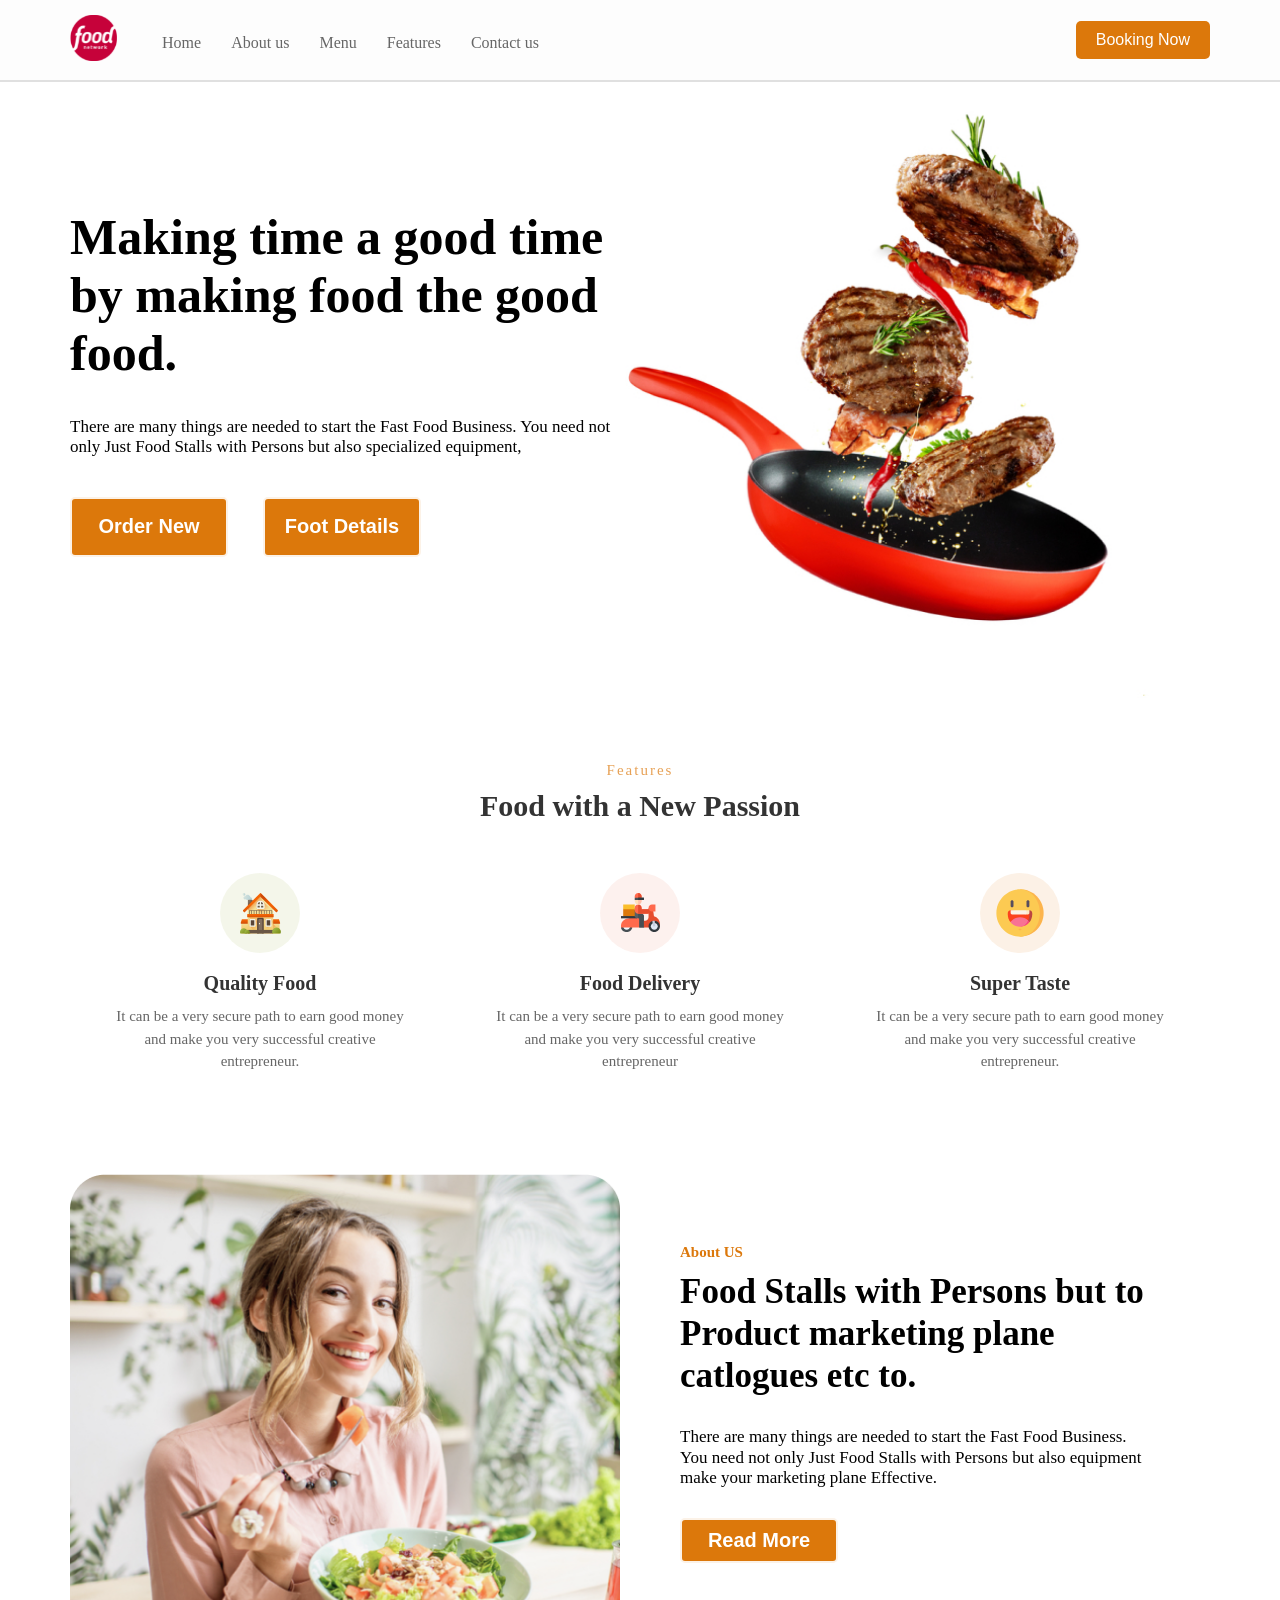
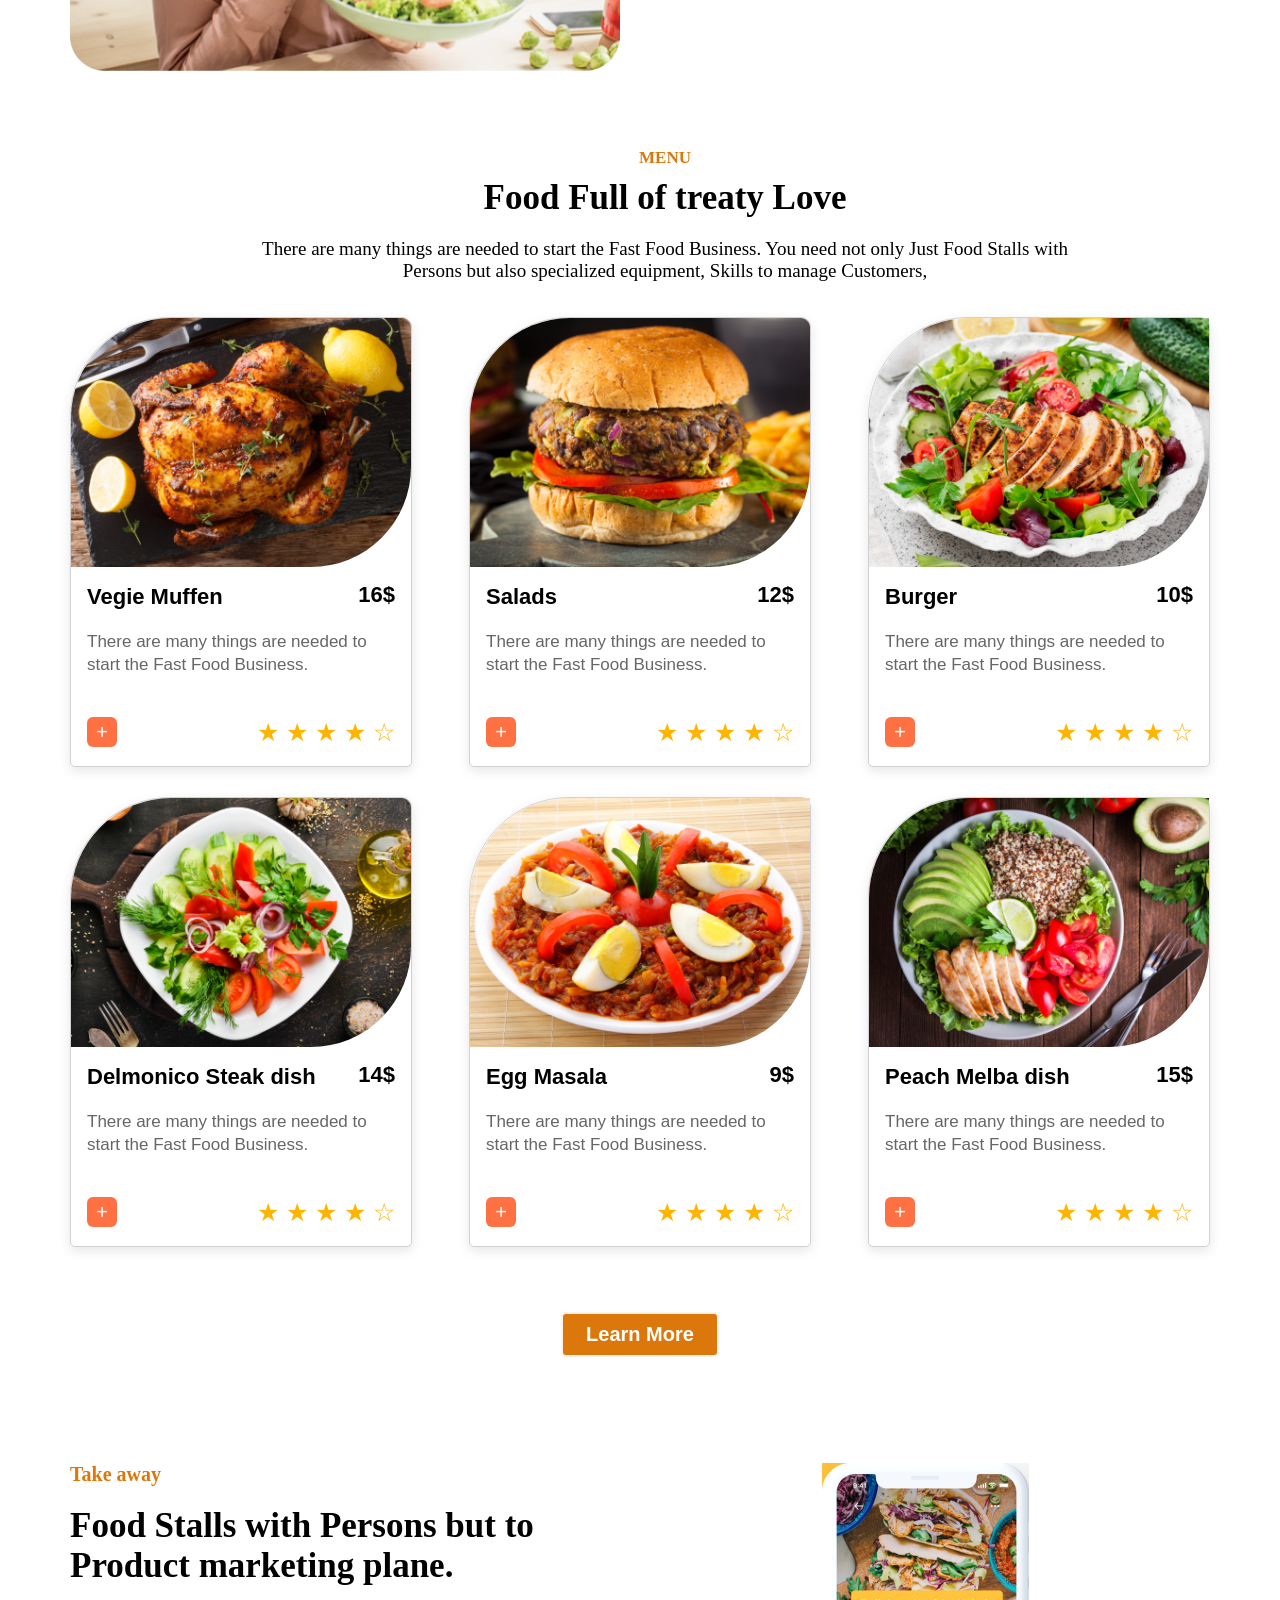
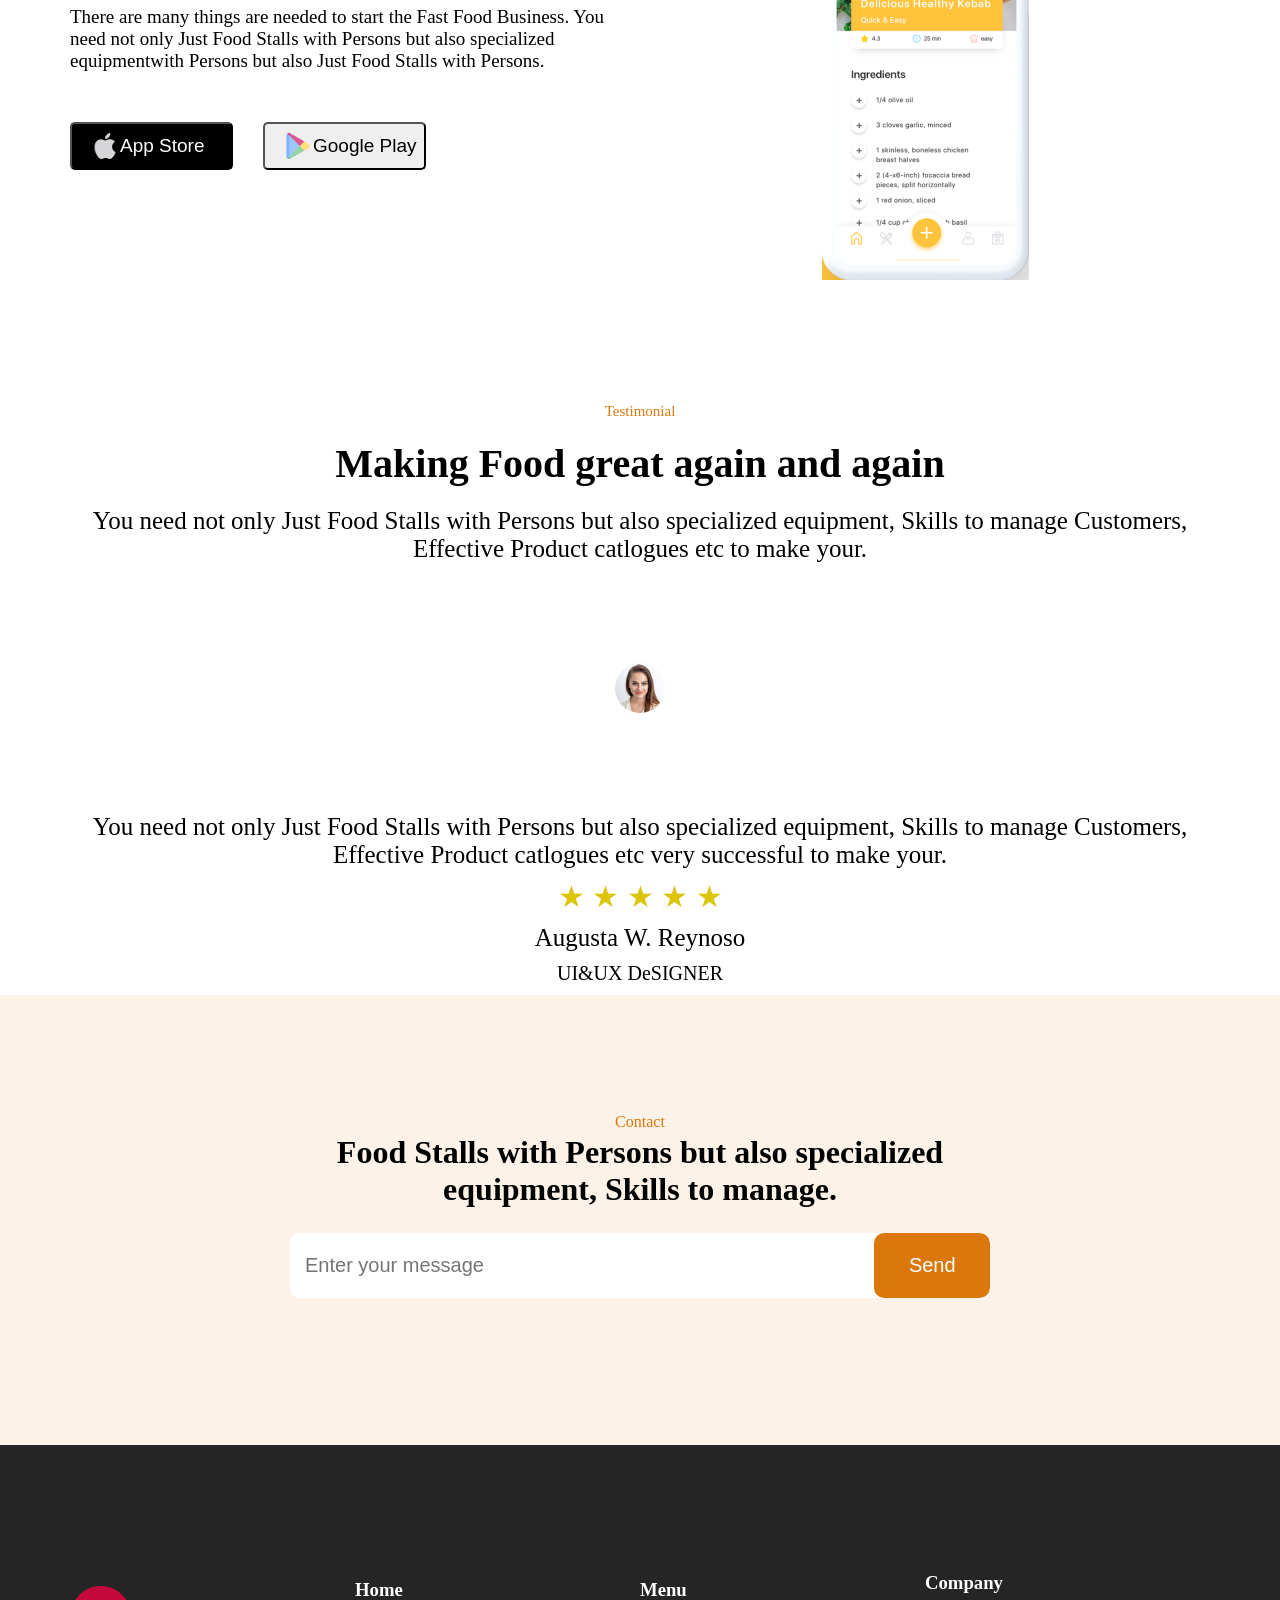
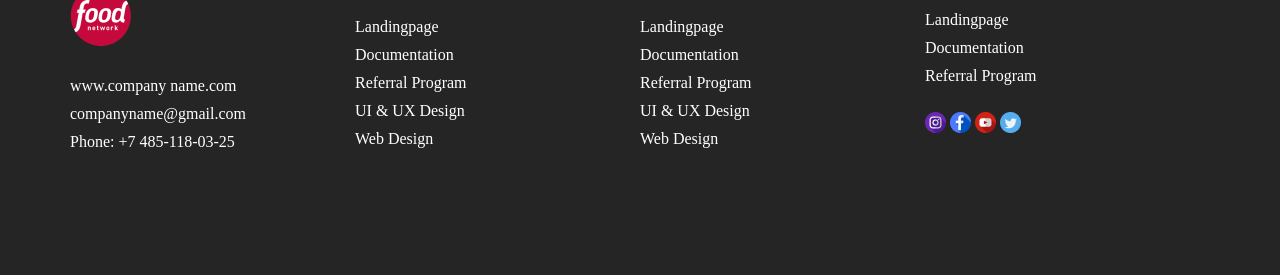
<file: index.html>
<!DOCTYPE html>
<html lang="en">

<head>
    <meta charset="UTF-8">
    <meta name="viewport" content="width=device-width, initial-scale=1.0">
    <title>food</title>
    <link rel="stylesheet" href="./css/style.css">
    <link rel="shortcut icon" href=".//img/nav/615px-Food_Network_New_Logo 2.svg" type="image/svg">
</head>

<body>
    <header>
        <div class="cantenir">
            <nav class="navbar">
                <div class="nav__ul">
                    <div class="logo">
                        <img src="./img/nav/615px-Food_Network_New_Logo 2.svg" alt="Logo">
                    </div>
                    <ul class="nav-links">
                        <li><a href="#">Home</a></li>
                        <li><a href="#">About us</a></li>
                        <li><a href="#">Menu</a></li>
                        <li><a href="#">Features</a></li>
                        <li><a href="#">Contact us</a></li>
                    </ul>
                </div>
                <div class="nav-btn">
                    <button>Booking Now</button>
                </div>
            </nav>
        </div>
    </header>

    <main>

        <section class="section__one">
            <div class="cantenir">
                <div class="section__one-text">
                    <p class="one-text_p1">Making time a good time by making food the good food.</p>
                    <p class="one-text_p2">There are many things are needed to start the Fast Food Business. You need
                        not only Just Food
                        Stalls with Persons but also specialized equipment,</p>
                    <div class="one-btn">
                        <button class="section__one-btn">Order New</button>
                        <button class="section__one-btn">Foot Details</button>
                    </div>
                </div>
                <div class="section__one-img">
                    <img src="./img/section__one/CSmJnTefxM 1.jpg" alt="">
                </div>
            </div>
        </section>

        <section class="section__two">
            <div class="cantenir">
                <div class="section__two-text">
                    <p>Features</p>
                    <h3>Food with a New Passion</h3>
                </div>
                <div class="section__two-blok">
                    <div class="blok">
                        <div class="blok__img">
                            <img src=".//img/section__two-img/Group 94.svg" alt="">
                        </div>
                        <div class="blok__text">
                            <h3>Quality Food</h3>
                            <p>It can be a very secure path to earn good money and make you very successful creative
                                entrepreneur.</p>
                        </div>
                    </div>
                    <div class="blok">
                        <div class="blok__img">
                            <img src=".//img/section__two-img/Group 123.svg" alt="">
                        </div>
                        <div class="blok__text">
                            <h3>Food Delivery</h3>
                            <p>It can be a very secure path to earn good money and make you very successful creative
                                entrepreneur</p>
                        </div>
                    </div>
                    <div class="blok">
                        <div class="blok__img">
                            <img src="./img/section__two-img/Group 93.svg" alt="">
                        </div>
                        <div class="blok__text">
                            <h3>Super Taste</h3>
                            <p>It can be a very secure path to earn good money and make you very successful creative
                                entrepreneur.</p>
                        </div>
                    </div>
                </div>
            </div>
        </section>

        <section class="section__three">
            <div class="cantenir">
                <div class="section__three-img">
                    <img src=".//img/section__three/Mask Group.png" alt="">
                </div>
                <div class="section__three-text">
                    <div class="section__three-cantener">
                        <h6>About US</h6>
                        <h2>Food Stalls with Persons but to Product marketing plane
                            catlogues etc to.
                        </h2>
                        <p>There are many things are needed to start the Fast Food Business. You need not only Just Food
                            Stalls with Persons but also
                            equipment make your marketing plane Effective.</p>
                        <button class="section__three-btn section__one-btn">Read More</button>
                    </div>
                </div>
            </div>
        </section>

        <section class="section__four">
            <div class="cantenir">
                <div class="section__four-text">
                    <h6>MENU</h6>
                    <h2>Food Full of treaty Love</h2>
                    <p>There are many things are needed to start the Fast Food Business. You need not only Just Food
                        Stalls with Persons but also specialized equipment, Skills to manage Customers, </p>
                </div>
                <div class="section__four-blok">
                    <div class="four__cart">
                        <div class="four__cart-img">
                            <img src=".//img/section__four/Mask Group (1).png" alt="">
                        </div>
                        <div class="four__cart-text">
                            <p class="four__cart-name">Vegie Muffen</p>
                            <p class="four__cart-mone">16$</p>
                            <p class="four__cart-desc">There are many things are needed to start the Fast Food Business.
                            </p>
                            <div class="four__cart-footer">
                                <button class="four__cart-btn">+</button>
                                <p class="four__cart-star">&#9733; &#9733; &#9733; &#9733; &#9734;</p>
                            </div>
                        </div>
                    </div>
                    <div class="four__cart">
                        <div class="four__cart-img">
                            <img src=".//img/section__four/Mask Group (2).png" alt="">
                        </div>
                        <div class="four__cart-text">
                            <p class="four__cart-name">Salads</p>
                            <p class="four__cart-mone">12$</p>
                            <p class="four__cart-desc">There are many things are needed to start the Fast Food Business.
                            </p>
                            <div class="four__cart-footer">
                                <button class="four__cart-btn">+</button>
                                <p class="four__cart-star">&#9733; &#9733; &#9733; &#9733; &#9734;</p>
                            </div>
                        </div>
                    </div>
                    <div class="four__cart">
                        <div class="four__cart-img">
                            <img src=".//img/section__four/TMrjigyd3v.png" alt="">
                        </div>
                        <div class="four__cart-text">
                            <p class="four__cart-name">Burger</p>
                            <p class="four__cart-mone">10$</p>
                            <p class="four__cart-desc">There are many things are needed to start the Fast Food Business.
                            </p>
                            <div class="four__cart-footer">
                                <button class="four__cart-btn">+</button>
                                <p class="four__cart-star">&#9733; &#9733; &#9733; &#9733; &#9734;</p>
                            </div>
                        </div>
                    </div>
                    <div class="four__cart">
                        <div class="four__cart-img">
                            <img src=".//img/section__four/Mask Group (3).png" alt="">
                        </div>
                        <div class="four__cart-text">
                            <p class="four__cart-name">Delmonico Steak dish</p>
                            <p class="four__cart-mone">14$</p>
                            <p class="four__cart-desc">There are many things are needed to start the Fast Food Business.
                            </p>
                            <div class="four__cart-footer">
                                <button class="four__cart-btn">+</button>
                                <p class="four__cart-star">&#9733; &#9733; &#9733; &#9733; &#9734;</p>
                            </div>
                        </div>
                    </div>
                    <div class="four__cart">
                        <div class="four__cart-img">
                            <img src=".//img/section__four/ba5inQ7lOC 1.png" alt="">
                        </div>
                        <div class="four__cart-text">
                            <p class="four__cart-name">Egg Masala</p>
                            <p class="four__cart-mone">9$</p>
                            <p class="four__cart-desc">There are many things are needed to start the Fast Food Business.
                            </p>
                            <div class="four__cart-footer">
                                <button class="four__cart-btn">+</button>
                                <p class="four__cart-star">&#9733; &#9733; &#9733; &#9733; &#9734;</p>
                            </div>
                        </div>
                    </div>
                    <div class="four__cart">
                        <div class="four__cart-img">
                            <img src=".//img/section__four/CcKMDGIS9J 1.png" alt="">
                        </div>
                        <div class="four__cart-text">
                            <p class="four__cart-name">Peach Melba dish</p>
                            <p class="four__cart-mone">15$</p>
                            <p class="four__cart-desc">There are many things are needed to start the Fast Food Business.
                            </p>
                            <div class="four__cart-footer">
                                <button class="four__cart-btn">+</button>
                                <p class="four__cart-star">&#9733; &#9733; &#9733; &#9733; &#9734;</p>
                            </div>
                        </div>
                    </div>
                    
                </div>
                <div class="section__four-btn">
                    <button>Learn More</button>
                </div>
            </div>
        </section>

        <section class="section__five">
            <div class="cantenir">
                <div class="section__five-text">
                    <h6>Take away</h6>
                    <h2>Food Stalls with Persons but to Product marketing plane. </h2>
                    <p>There are many things are needed to start the Fast Food Business. You need not only Just Food
                        Stalls with Persons but also specialized equipmentwith Persons but also Just Food Stalls with
                        Persons.</p>
                    <div class="five__btn">
                        <button class="section__five-btn" style="background-color: black; color: #fff;">
                            <img src="./img/sectin__five/apple 1.png" alt="">
                            <p>App Store</p>
                        </button>
                        <button class="section__five-btn">
                            <img src=".//img/sectin__five/play 1.png" alt="">
                            <p>Google Play</p>
                        </button>
                    </div>
                </div>
                <div class="section__five-img">
                    <img src=".//img/sectin__five/shot 1.png" alt="">
                </div>
            </div>
        </section>

        <section class="section__six">
            <div class="cantenir">
                <p class="section__six-text1">Testimonial</p>
                <p class="section__six-text2">Making Food great again and again</p>
                <p class="section__six-text3">You need not only Just Food Stalls with Persons but also specialized
                    equipment, Skills to manage Customers, Effective Product catlogues etc to make your.</p>
                <div class="section__six-img">
                    <img src=".//img/secton__six/rbUCqO2zGk 1.png" alt="">
                </div>
                <p class="section__six-text4">You need not only Just Food Stalls with Persons but also specialized
                    equipment, Skills to manage Customers, Effective Product catlogues etc very successful to make your.
                </p>
                <p class="section__six-star">&#9733; &#9733; &#9733; &#9733; &#9733;</p>
                <p class="section__six-text5">Augusta W. Reynoso</p>
                <p class="section__six-text6">UI&UX DeSIGNER</p>
            </div>
        </section>

        <section class="section__seven">
            <div class="cantenir">
                <div class="section__seven-init">
                    <div class="section__seven-text">
                        <p>Contact </p>
                        <h2>Food Stalls with Persons but also specialized equipment, Skills to manage.</h2>
                    </div>
                    <div class="section__seven-input">
                        <input type="text" placeholder="Enter your message">
                        <button>Send</button>
                    </div>
                </div>
            </div>
        </section>

        <footer class="footer">
            <div class="cantenir">
                <div class="footer__text">
                    <div class="footer__text-blok">
                        <div class="text__blok1-img">
                            <img src=".//img/footer/615px-Food_Network_New_Logo 1.png" alt="">
                        </div>
                        <p>www.company name.com</p>
                        <p>companyname@gmail.com</p>
                        <p>Phone: +7 485-118-03-25</p>
                    </div>
                    <div class="footer__text-blok">
                        <h3>Home</h3>
                        <p>Landingpage</p>
                        <p>Documentation</p>
                        <p>Referral Program</p>
                        <p>UI & UX Design</p>
                        <p>Web Design</p>
                    </div>
                    <div class="footer__text-blok">
                        <h3>Menu</h3>
                        <p>Landingpage</p>
                        <p>Documentation</p>
                        <p>Referral Program</p>
                        <p>UI & UX Design</p>
                        <p>Web Design</p>
                    </div>
                    <div class="footer__text-blok">
                        <h3>Company</h3>
                        <p>Landingpage</p>
                        <p>Documentation</p>
                        <p>Referral Program</p>
                        <div class="">
                            <img src=".//img/footer/Group 104.png" alt="">
                            <img src="./img/footer/Group 116.png" alt="">
                            <img src="./img/footer/Group 117.png" alt="">
                            <img src="./img/footer/twitter 1.png" alt="">
                        </div>
                    </div>

                </div>
            </div>
        </footer>
    </main>
</body>

</html>
</file>
<file: css/style.css>
* {
    margin: 0;
    padding: 0;
    box-sizing: border-box;
}

.cantenir {
    width: 1140px;
    margin: 0 auto;
}

header {
    background-color: #fdfdfd;
    padding: 15px 0;
    border-bottom: 2px solid #e0e0e0;
}

.navbar {
    display: flex;
    align-items: center;
    justify-content: space-between;
}

.nav__ul {
    display: flex;
    align-items: center;
}

.logo img {
    height: 46px;
    margin-right:30px ;
}

.nav-links {
    display: flex;
    list-style: none;
}

.nav-links li {
    margin: 0 15px;
    font-size: 25px;
}

.nav-links a {
    text-decoration: none;
    color: #666;
    font-size: 16px;
    font-weight: 500;
    transition: color 0.3s;
}

.nav-links a:hover {
    color: #dc780b;
}

.nav-btn button {
    background-color: #dc780b;
    color: #fff;
    padding: 10px 20px;
    border: none;
    border-radius: 5px;
    cursor: pointer;
    font-size: 16px;
    transition: background-color 0.3s;
}

.nav-btn button:hover {
    background-color: #e0891a;
}

.section__one {
    height: 600px;
    display: flex;
}

.section__one-text {
    width: 555px;
    height: 600px;
    display: flex;
    flex-direction: column;
    justify-content: center;
    align-items: center;
    float: left;
}

.one-text_p1 {
    color: black;
    font-size: 50px;
    font-weight: bold;
    display: flex;
    width: 100%;
}

.one-text_p2 {
    font-size: 17px;
    margin: 35px 0 0 0;
}

.one-btn {
    width: 100%;
    margin-top: 40px;
    display: flex;
    gap: 35px;
}

.section__one-btn {
    width: 158px;
    height: 60px;
    border: 2px solid #fcf2e7;
    border-radius: 5px;
    color: #fff;
    font-size: 20px;
    font-weight: 700;
    background-color: #dc780b;
    transition: 0.3s;
}

.section__one-btn:hover {
    border: 2px solid #fcf2e7;
    color: #dc780b;
    background-color: #fff;
}

.section__one-img {
    width: 584px;
    height: 600px;
    float: left;
}

.section__one-img img {
    width: 100%;
    height: auto;
}

.section__two {
    width: 100%;
    margin-top: 30px;
    padding: 50px 0;
    display: flex;
    flex-direction: column;
    align-items: center;
    text-align: center;
}

.section__two-text p {
    font-size: 15px;
    color: #e7a155;
    letter-spacing: 2px;
}

.section__two-text h3 {
    font-size: 30px;
    margin-top: 10px;
    color: #333;
}

.section__two-blok {
    width: 100%;
    display: flex;
    justify-content: space-around;
    margin-top: 50px;
}

.blok {
    width: 26%;
    text-align: center;
}

.blok__img img {
    width: 80px;
    height: auto;
    margin-bottom: 15px;
}

.blok__text h3 {
    font-size: 20px;
    color: #333;
    margin-bottom: 10px;
}

.blok__text p {
    font-size: 15px;
    color: #666;
    line-height: 1.5;
}

.section__three {
    width: 100%;
    height: 500px;
    margin: 50px 0;
    display: flex;
    flex-direction: row;
    align-items: center;
}

.section__three-img {
    width: 550px;
    height: auto;
    float: left;
    display: flex;
}

.section__three-img img {
    width: 550px;
    height: auto;
    width: 100%;
    height: auto;
}

.section__three-text {
    width: 590px;
    height: auto;
    float: left;
}

.section__three-cantener {
    width: 470px;
    margin: 70px auto 0;
}

.section__three-text h6 {
    color: #dc780b;
    font-size: 15px;
    margin: 10px 0;
}

.section__three-text h2 {
    font-size: 35px;
    line-height: 1.2;
}

.section__three-text p {
    font-size: 17px;
    line-height: 1.2;
    margin: 30px 0;
}

.section__three-btn {
    height: 45px;
}

.section__four {
    height: 1250px;
    margin: 70px 0;
    display: flex;
}

.section__four-text {
    text-align: center;
    align-items: center;
    justify-content: center;
    margin-left: 50px;
}

.section__four-text h6 {
    color: #dc780b;
    font-size: 17px;
    margin: 5px 0;
}

.section__four-text h2 {
    font-size: 35px;
    margin: 10px 0;
}

.section__four-text p {
    margin: 20px 120px;
    font-size: 19px;
}

.section__four-blok {
    display: flex;
    justify-content: space-between;
    margin-top: 20px;
    flex-wrap: wrap;
}

.four__cart {
    width: 30%;
    height: 450px;
    margin: 15px 0;
    box-sizing: border-box;
    border: 0.5px solid #6666664d;
    border-radius: 100px 10px 5px 5px;
    box-shadow: rgba(0, 0, 0, 0.1) 0px 4px 12px;
    transition: .3s;
}

.four__cart:hover{
    transform: scale(1.05);
    box-shadow: rgba(100, 100, 111, 0.2) 0px 7px 29px 0px
}

.four__cart-img {
    width: 100%;
    height: 250px;
    border-radius: 100px 0;
}

.four__cart-img img {
    width: 100%;
    display: flex;
    border-radius: 100px 0;
}

.four__cart-text {
    padding: 16px;
    width: 100%;
    height: auto;
    font-family: Arial, sans-serif;
}

.four__cart-name {
    font-size: 22px;
    font-weight: bold;
    margin: 0;
    display: inline-block;
}

.four__cart-mone {
    font-size: 22px;
    font-weight: bold;
    float: right;
    margin-top: -2px; 
}

.four__cart-desc {
    font-size: 17px;
    color: #666;
    line-height: 1.4;
    margin: 20px 0;
}

.four__cart-footer {
    height: 70px;
    display: flex;
    align-items: center;
    justify-content: space-between;
}

.four__cart-btn {
    width: 30px;
    height: 30px;
    border: none;
    background-color: #ff7043;
    color: white;
    font-size: 20px;
    border-radius: 20%;
    cursor: pointer;
}

.four__cart-star {
    font-size: 25px;
    color: #ffb400;
    margin: 0;
}

.section__four-btn {
    text-align: center;
    align-items: center;
    margin: 50px 0;
}

.section__four-btn button {
    width: 158px;
    height: 45px;
    border: 2px solid #fcf2e7;
    border-radius: 5px;
    color: #fff;
    font-size: 20px;
    font-weight: 700;
    background-color: #dc780b;
    transition: 0.3s;
}

.section__four-btn button:hover {
    border: 2px solid #fcf2e7;
    color: #dc780b;
    background-color: #fff;
}

.section__five {
    width: 100%;
    height: 520px;
    margin: 20px 0;
}

.section__five-text {
    width: 50%;
    align-items: center;
    float: left;
}

.section__five-text h6 {
    font-size: 20px;
    color: #dc780b;
    gap: 2px;
}

.section__five-text h2 {
    margin: 20px 0;
    font-weight: bold;
    font-size: 35px;
}

.section__five-text p {
    font-size: 19px;
}

.section__five-img {
    display: flex;
    width: 50%;
    height: auto;
    float: left;
}

.section__five-img img {
    align-items: center;
    margin: 0 auto;
}

.five__btn {
    margin-top: 50px;
    display: flex;
    gap: 30px;

}

.section__five-btn {
    width: 163px;
    height: 48px;
    display: flex;
    border-radius: 5px;
}

.section__five-btn img {
    display: flex;
    margin: auto 0;
    margin-left: 20px;
    text-align: center;
    align-items: center;
    justify-content: center;
}

.section__five-btn p {
    display: flex;
    margin: auto 0;
    text-align: center;
    align-items: center;
    padding: 0 2px;
}

.section__six {
    width: 100%;
    height: auto;
    display: flex;
}

.section__six-text1 {
    font-size: 15px;
    color: #dc780b;
    text-align: center;
}

.section__six-text2 {
    font-size: 40px;
    margin: 20px;
    font-weight: 700;
    text-align: center;
}

.section__six-text3,
.section__six-text4 {
    text-align: center;
    font-size: 25px;
    margin: 10px 0;
}

.section__six-star {
    text-align: center;
    font-size: 30px;
    color: #dbc508;
}

.section__six-text5 {
    text-align: center;
    font-size: 25px;
    margin: 10px 0;
}

.section__six-text6 {
    text-align: center;
    font-size: 20px;
    margin: 10px 0;
}

.section__six-img {
    display: flex;
    align-items: center;
    text-align: center;
    justify-content: center;
    margin: 100px auto;
}

.section__six-img img {
    display: flex;
    text-align: center;
    justify-content: center;
    align-items: center;
    border-radius: 50%;
}

.section__seven {
    width: 100%;
    height: 450px;
    background-color: #fcf2e7;
    display: flex;
    text-align: center;
    align-items: center;
    justify-content: center;
}

.section__seven-init {
    margin: 0 auto;
    width: 750px;
    height: 220px;
}

.section__seven-text p {
    font-size: 16px;
    color: #dc780b;
    padding: 3px;
}

.section__seven-text h2 {
    font-size: 32px;
    font-weight: 700;
}

.section__seven-input {
    display: flex;
    align-items: center;
    margin: 25px;
    background-color: #fff;
    border-radius: 10px;
    overflow: hidden;
}

.section__seven-input input {
    font-size: 20px;
    width: 750px;
    height: 65px;
    background-color: #fff;
    border: none;
    outline: none;
    padding: 0 15px;
}

.section__seven-input button {
    font-size: 20px;
    height: 65px;
    width: 150px;
    background-color: #dc780b;
    color: #fff;
    border: none;
    border-radius: 10px;
    cursor: pointer;
    transition: .7s;
}

.section__seven-input button:hover {
    background-color: #fff;
    color: #dc780b;
    border-left: 2px solid #dc780b;
    border-radius: 0;
    text-shadow: 2px 2px 20px;
}

.footer {
    width: 100%;
    height: 430px;
    background-color: #252525;
    display: flex;
    align-items: center;
    justify-content: center;
}

.footer__text {
    height: 200px;
    display: flex;
    align-items: center;
    justify-content: center;
    margin: 0 auto;
    color: #fff;
}

.footer__text-blok {
    width: 25%;
    height: auto;
}

.footer__text-blok h3 {
    margin: 17px 0;
}

.footer__text-blok p {
    margin: 10px 0;
    font-size: 16px;
}

.footer__text-blok div {
    margin: 27px 0;
}













/* Media query - kichik ekranlar uchun moslashuv */
@media (max-width: 992px) {
    .navbar {
        flex-direction: column;
        align-items: flex-start;
    }

    .nav-links {
        flex-direction: column;
        gap: 10px;
    }

    .section__one, .section__three, .section__four {
        flex-direction: column;
    }
    
    .section__one-text, .section__one-img, 
    .section__three-img, .section__three-text,
    .section__five-text, .section__five-img {
        width: 100%;
        float: none;
        margin: 0;
    }
}

@media (max-width: 768px) {
    .section__two-blok, .section__four-blok {
        flex-direction: column;
        align-items: center;
    }

    .nav-btn button {
        width: 100%;
        margin-top: 10px;
    }

    .section__seven-init {
        width: 90%;
    }

    .section__seven-input input {
        width: calc(100% - 150px);
    }
}

@media (max-width: 576px) {
    .footer__text {
        flex-direction: column;
        text-align: center;
    }

    .footer__text-blok {
        width: 100%;
        margin-bottom: 20px;
    }
}

/* Additional adjustments for very small screens */
@media (max-width: 400px) {
    .section__one-text h1 {
        font-size: 30px;
    }

    .section__two-text h3,
    .section__four-text h2 {
        font-size: 24px;
    }

    .nav-links li {
        font-size: 14px;
    }
}
</file>
